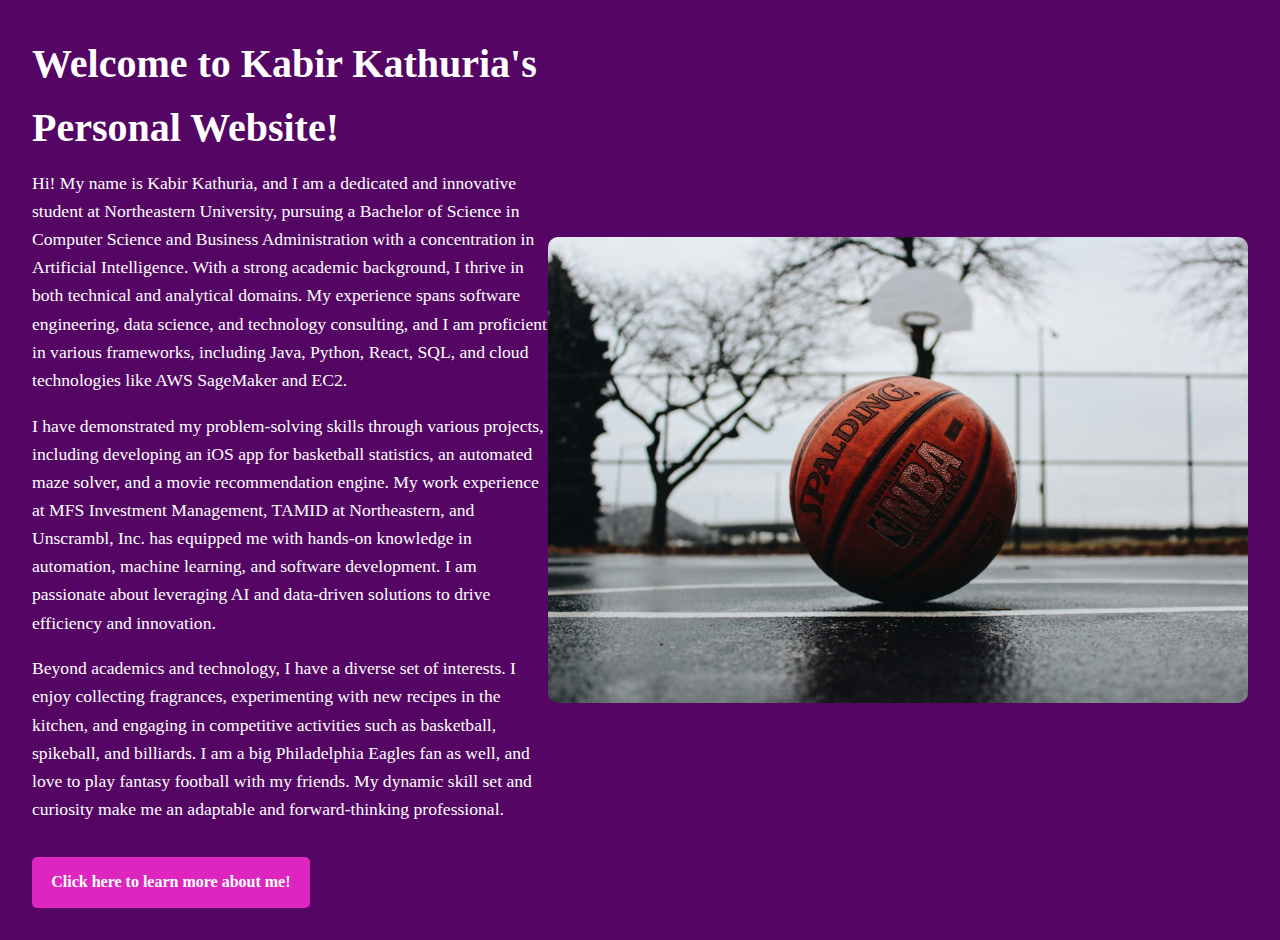
<file: index.html>
<!DOCTYPE html>
<html lang="en">
<head>
    <meta charset="UTF-8">
    <meta name="viewport" content="width=device-width, initial-scale=1.0">
    <title>Kabir Kathuria's Personal Website</title>
    <link rel="stylesheet" href="website.css">
</head>
<body>
    <header class="hero">
        <div class="hero-content">
            <h1>Welcome to Kabir Kathuria's Personal Website!</h1>
            <p>Hi! My name is Kabir Kathuria, and I am a dedicated and innovative student at Northeastern University, pursuing a Bachelor of Science in Computer Science and Business Administration with a concentration in Artificial Intelligence. With a strong academic background, I thrive in both technical and analytical domains. My experience spans software engineering, data science, and technology consulting, and I am proficient in various frameworks, including Java, Python, React, SQL, and cloud technologies like AWS SageMaker and EC2.</p>
            <p>I have demonstrated my problem-solving skills through various projects, including developing an iOS app for basketball statistics, an automated maze solver, and a movie recommendation engine. My work experience at MFS Investment Management, TAMID at Northeastern, and Unscrambl, Inc. has equipped me with hands-on knowledge in automation, machine learning, and software development. I am passionate about leveraging AI and data-driven solutions to drive efficiency and innovation.</p>
            <p>Beyond academics and technology, I have a diverse set of interests. I enjoy collecting fragrances, experimenting with new recipes in the kitchen, and engaging in competitive activities such as basketball, spikeball, and billiards. I am a big Philadelphia Eagles fan as well, and love to play fantasy football with my friends. My dynamic skill set and curiosity make me an adaptable and forward-thinking professional.</p>
            <a href="aboutme.html" class="hero-button">Click here to learn more about me!</a>
        </div>
        <img src="tj-dragotta-Gl0jBJJTDWs-unsplash.jpg" alt="basketball" class="hero-image">
    </header>
</body>
</html>
</file>
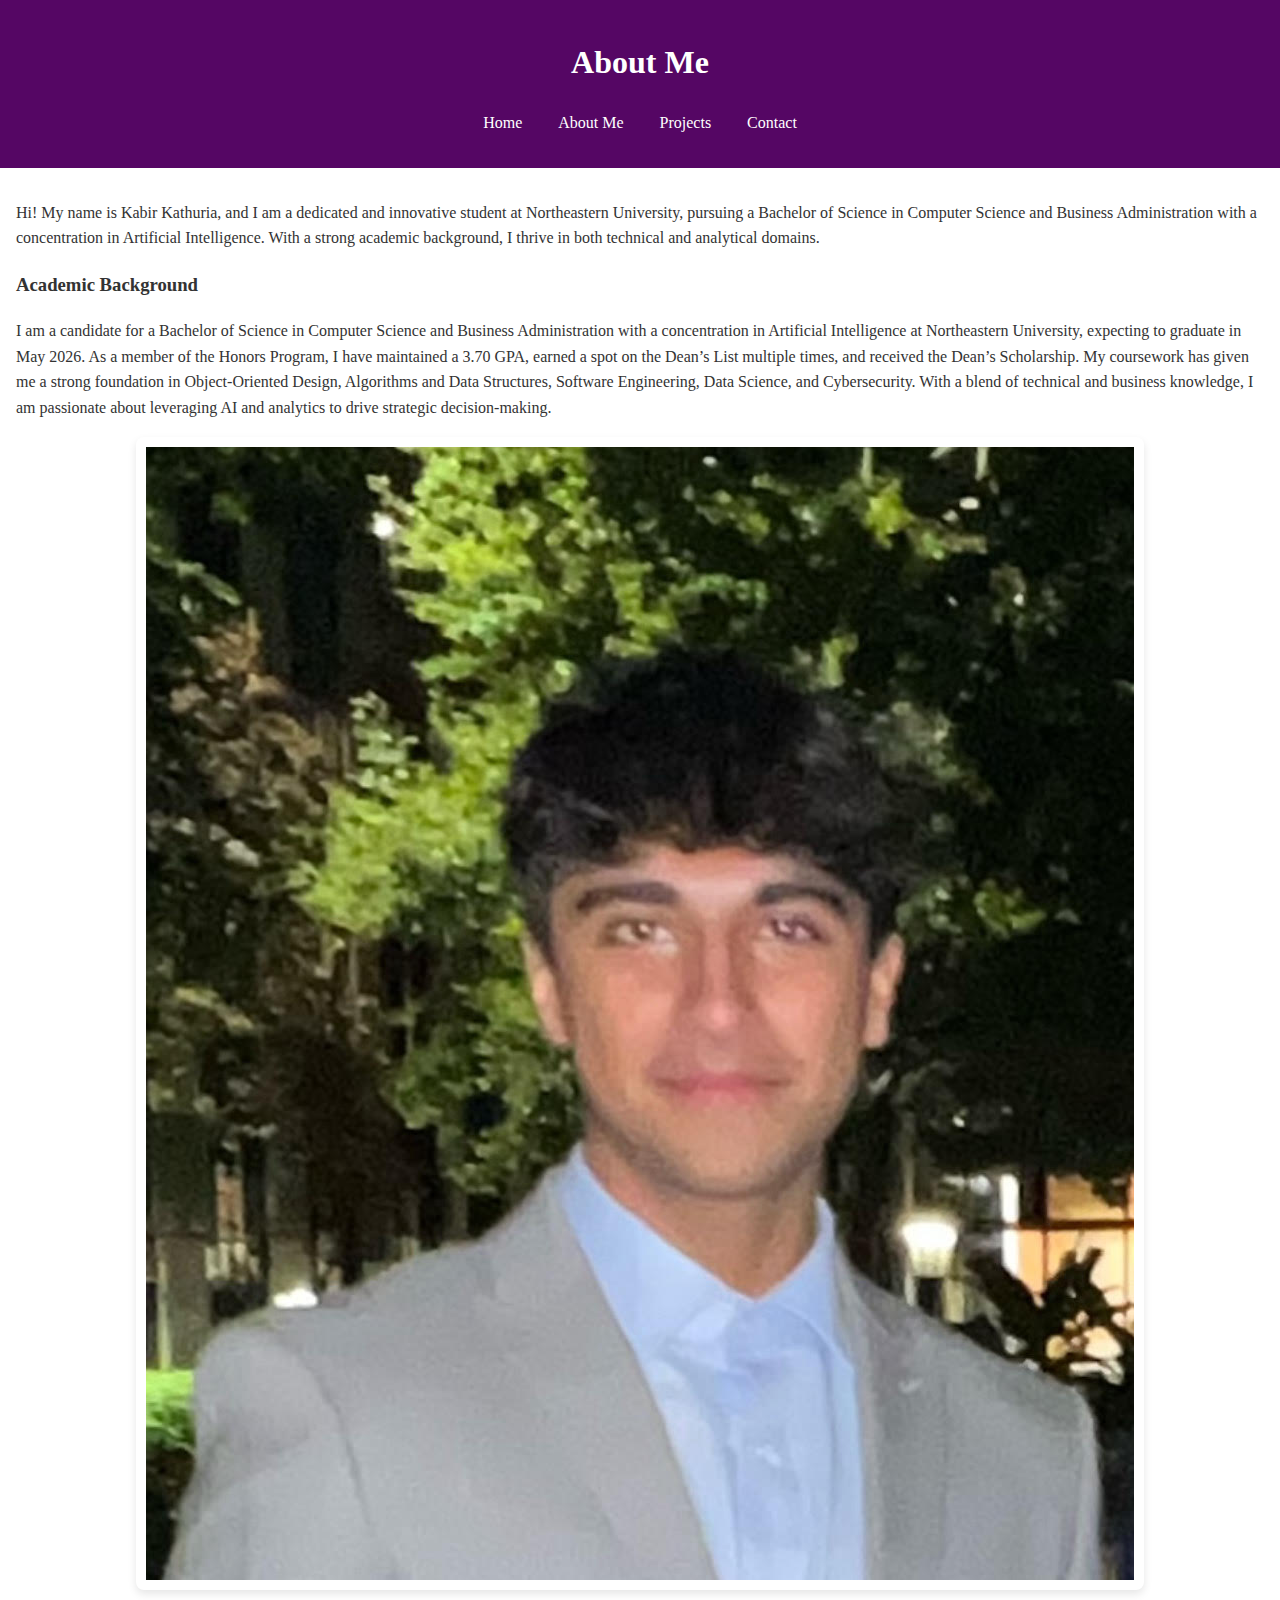
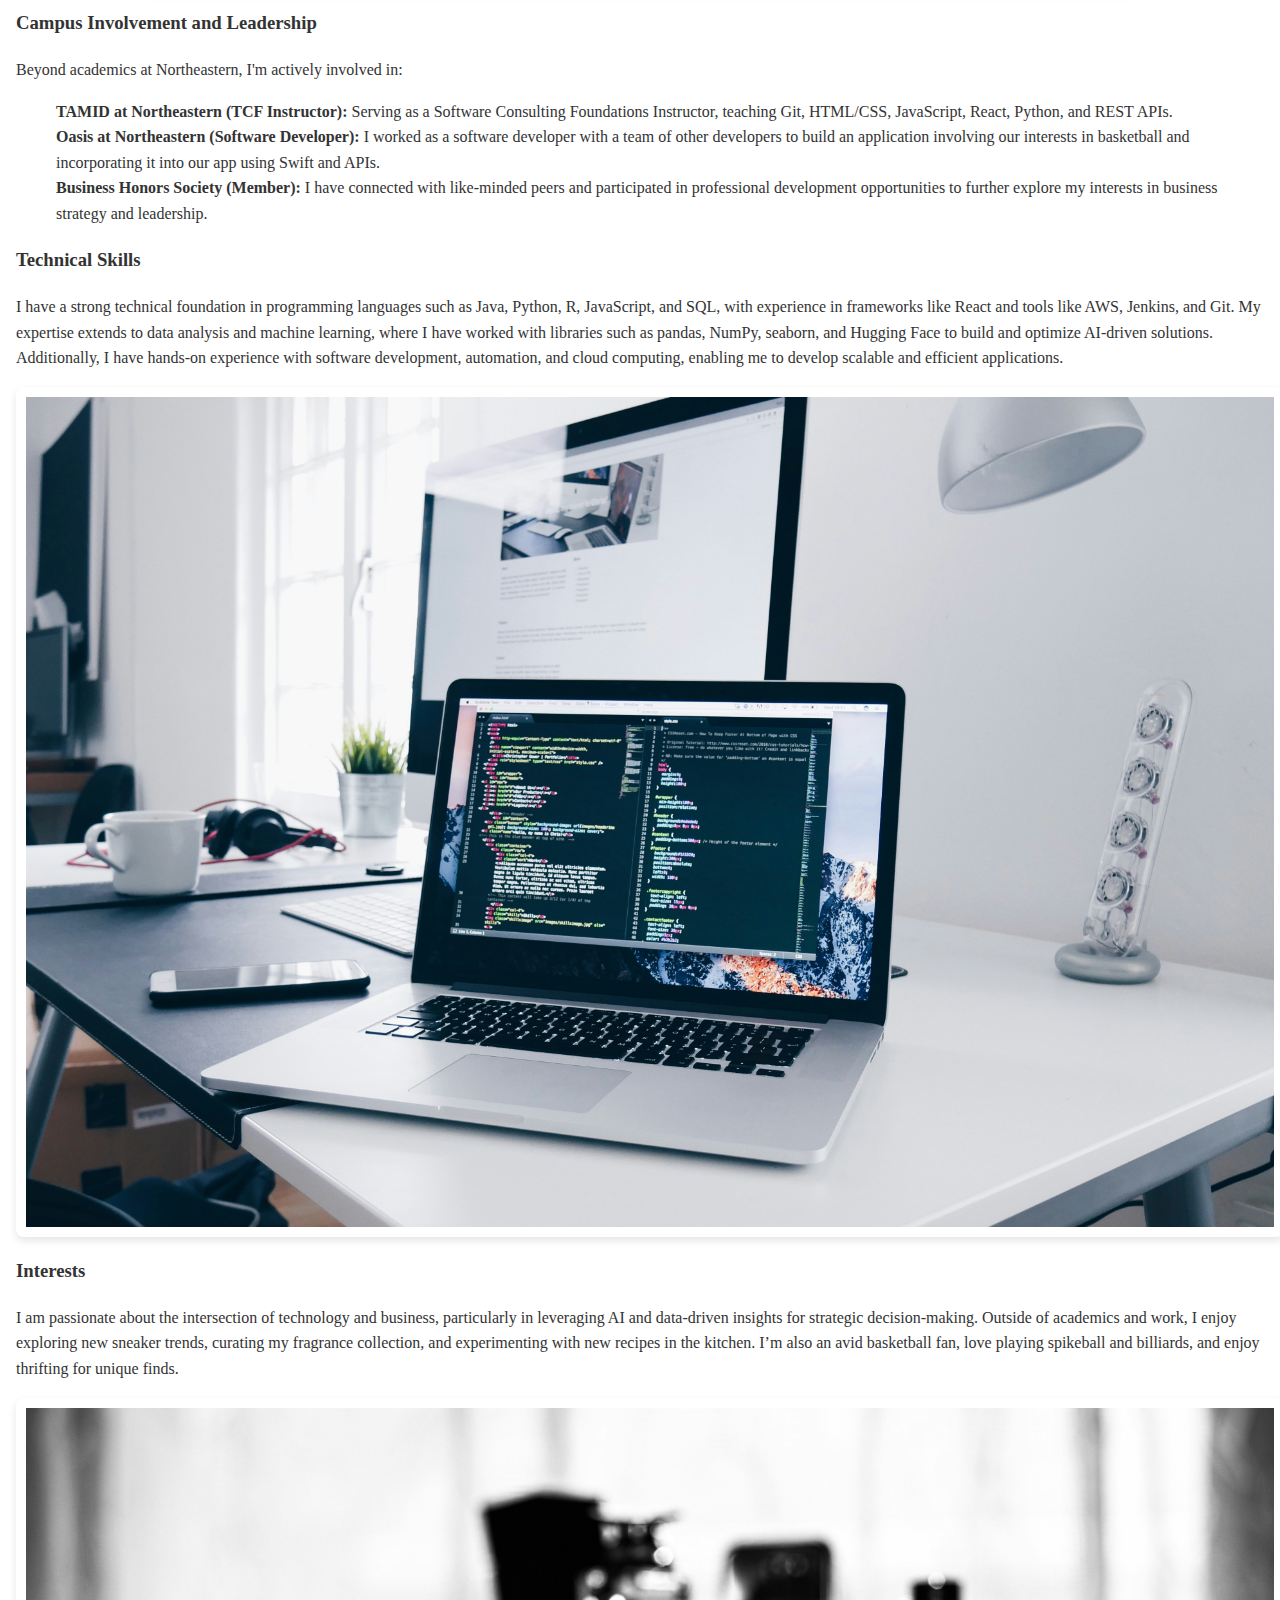
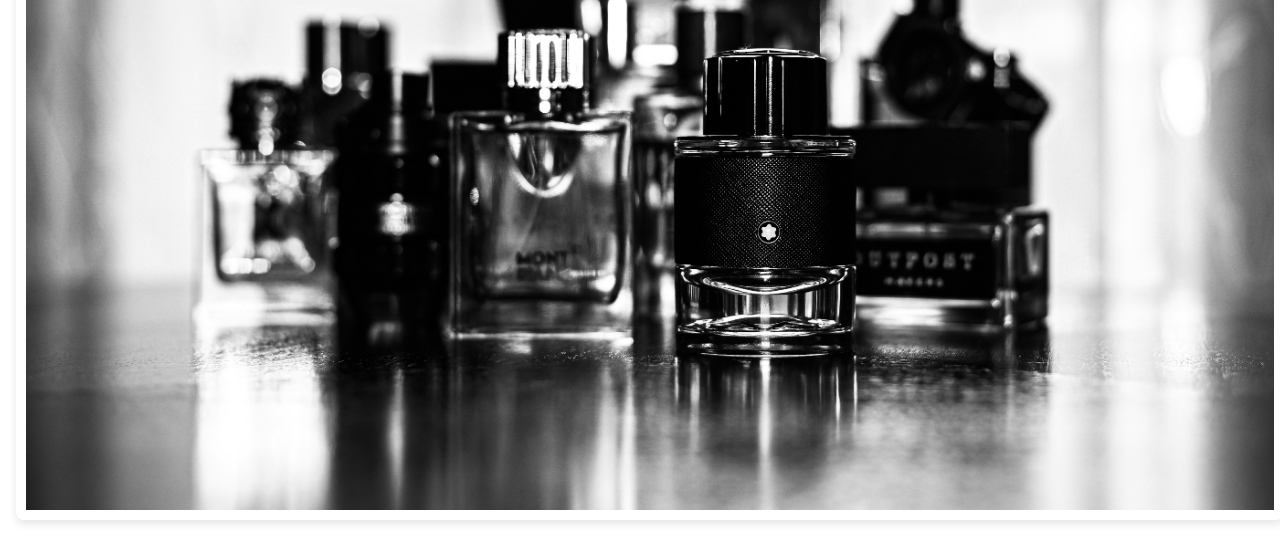
<file: aboutme.html>
<!DOCTYPE html>
<html lang="en">
<head>
    <meta charset="UTF-8">
    <meta name="viewport" content="width=device-width, initial-scale=1.0">
    <title>Kabir Kathuria's About Me</title>
    <link rel="stylesheet" href="website.css">
</head>
<body>
    <header>
        <h1>About Me</h1>
        <nav>
            <a href="index.html">Home</a>
            <a href="aboutme.html">About Me</a>
            <a href="projects.html">Projects</a>
            <a href="contact.html">Contact</a>
        </nav>
    </header>
    <section>
        <p>Hi! My name is Kabir Kathuria, and I am a dedicated and innovative student at Northeastern University, pursuing a Bachelor of Science in Computer Science and Business Administration with a concentration in Artificial Intelligence. With a strong academic background, I thrive in both technical and analytical domains.</p>
        
        <h3>Academic Background</h3>
        <p>I am a candidate for a Bachelor of Science in Computer Science and Business Administration with a concentration in Artificial Intelligence at Northeastern University, expecting to graduate in May 2026. As a member of the Honors Program, I have maintained a 3.70 GPA, earned a spot on the Dean’s List multiple times, and received the Dean’s Scholarship. My coursework has given me a strong foundation in Object-Oriented Design, Algorithms and Data Structures, Software Engineering, Data Science, and Cybersecurity. With a blend of technical and business knowledge, I am passionate about leveraging AI and analytics to drive strategic decision-making.</p>
        
        <img src="headshot.jpeg" alt="headshot" class="responsive-image">

        <h3>Campus Involvement and Leadership</h3>
        <p>Beyond academics at Northeastern, I'm actively involved in:</p>
        <ul>
            <li><strong>TAMID at Northeastern (TCF Instructor):</strong> Serving as a Software Consulting Foundations Instructor, teaching Git, HTML/CSS, JavaScript, React, Python, and REST APIs.</li>
            <li><strong>Oasis at Northeastern (Software Developer):</strong> I worked as a software developer with a team of other developers to build an application involving our interests in basketball and incorporating it into our app using Swift and APIs.</li>
            <li><strong>Business Honors Society (Member):</strong> I have connected with like-minded peers and participated in professional development opportunities to further explore my interests in business strategy and leadership.</li>
        </ul>

        <h3>Technical Skills</h3>
        <p>I have a strong technical foundation in programming languages such as Java, Python, R, JavaScript, and SQL, with experience in frameworks like React and tools like AWS, Jenkins, and Git. My expertise extends to data analysis and machine learning, where I have worked with libraries such as pandas, NumPy, seaborn, and Hugging Face to build and optimize AI-driven solutions. Additionally, I have hands-on experience with software development, automation, and cloud computing, enabling me to develop scalable and efficient applications.</p>
        
        <img src="christopher-gower-m_HRfLhgABo-unsplash.jpg" alt="java" class="responsive-image">
        
        <h3>Interests</h3>
        <p>I am passionate about the intersection of technology and business, particularly in leveraging AI and data-driven insights for strategic decision-making. Outside of academics and work, I enjoy exploring new sneaker trends, curating my fragrance collection, and experimenting with new recipes in the kitchen. I’m also an avid basketball fan, love playing spikeball and billiards, and enjoy thrifting for unique finds.</p>
        
        <img src="nolan-kent-aZM1ng82J40-unsplash.jpg" alt="fragrances" class="responsive-image">
    </section>
</body>
</html>
</file>
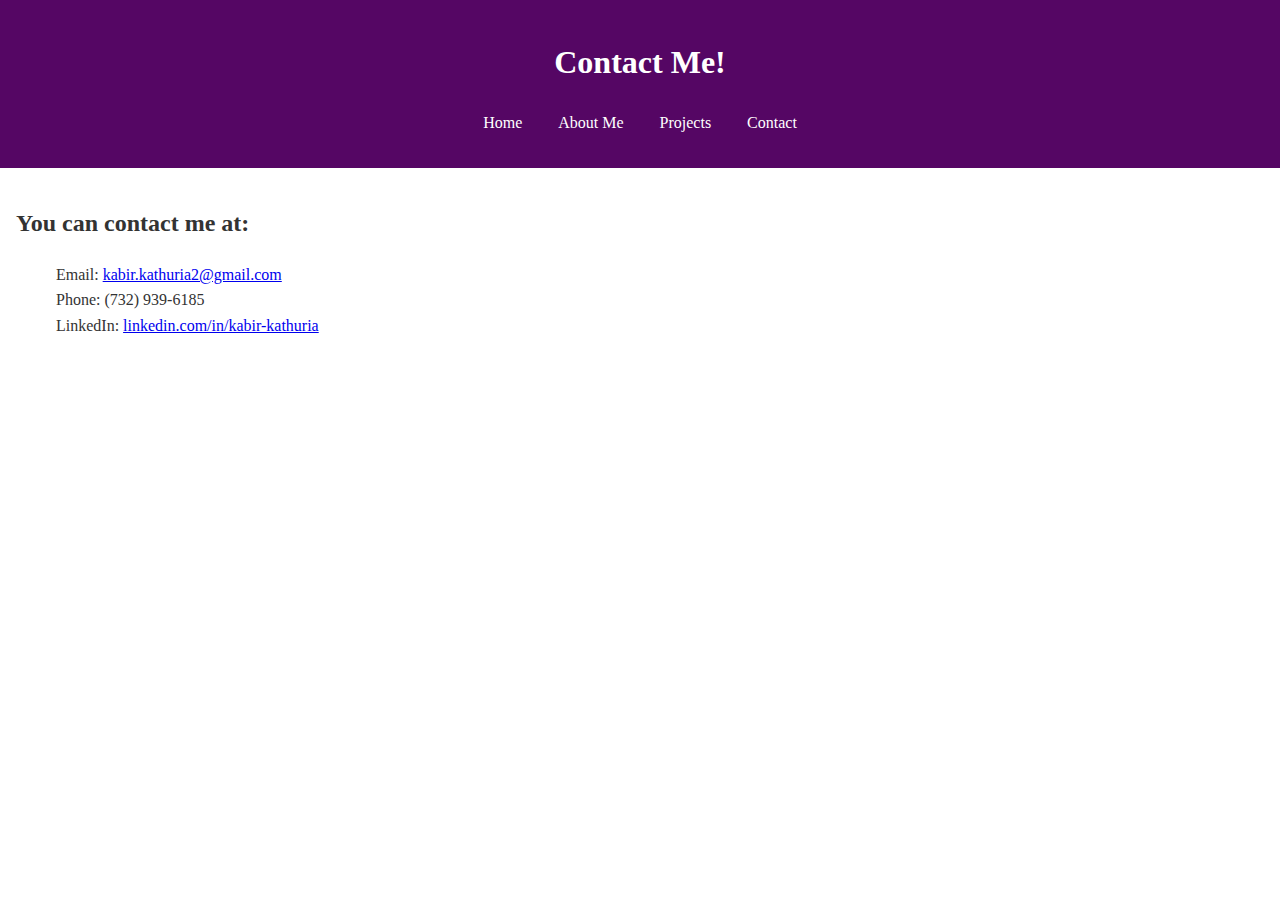
<file: contact.html>
<!DOCTYPE html>
<html lang="en">
<head>
    <meta charset="UTF-8">
    <meta name="viewport" content="width=device-width, initial-scale=1.0">
    <title>Kabir Kathuria's Contact Me</title>
    <link rel="stylesheet" href="website.css">
</head>
<body>
    <header>
        <h1>Contact Me!</h1>
        <nav>
            <a href="index.html">Home</a>
            <a href="aboutme.html">About Me</a>
            <a href="projects.html">Projects</a>
            <a href="contact.html">Contact</a>
        </nav>
    </header>
    <section>
        <h2>You can contact me at:</h2>
        <ul>
            <li>Email: <a href="mailto:kabir.kathuria2@gmail.com">kabir.kathuria2@gmail.com</a></li>
            <li>Phone: (732) 939-6185</li>
            <li>LinkedIn: <a href="https://www.linkedin.com/in/kabir-kathuria/" target="_blank" rel="noopener">linkedin.com/in/kabir-kathuria</a></li>
        </ul>
    </section>
</body>
</html>
</file>
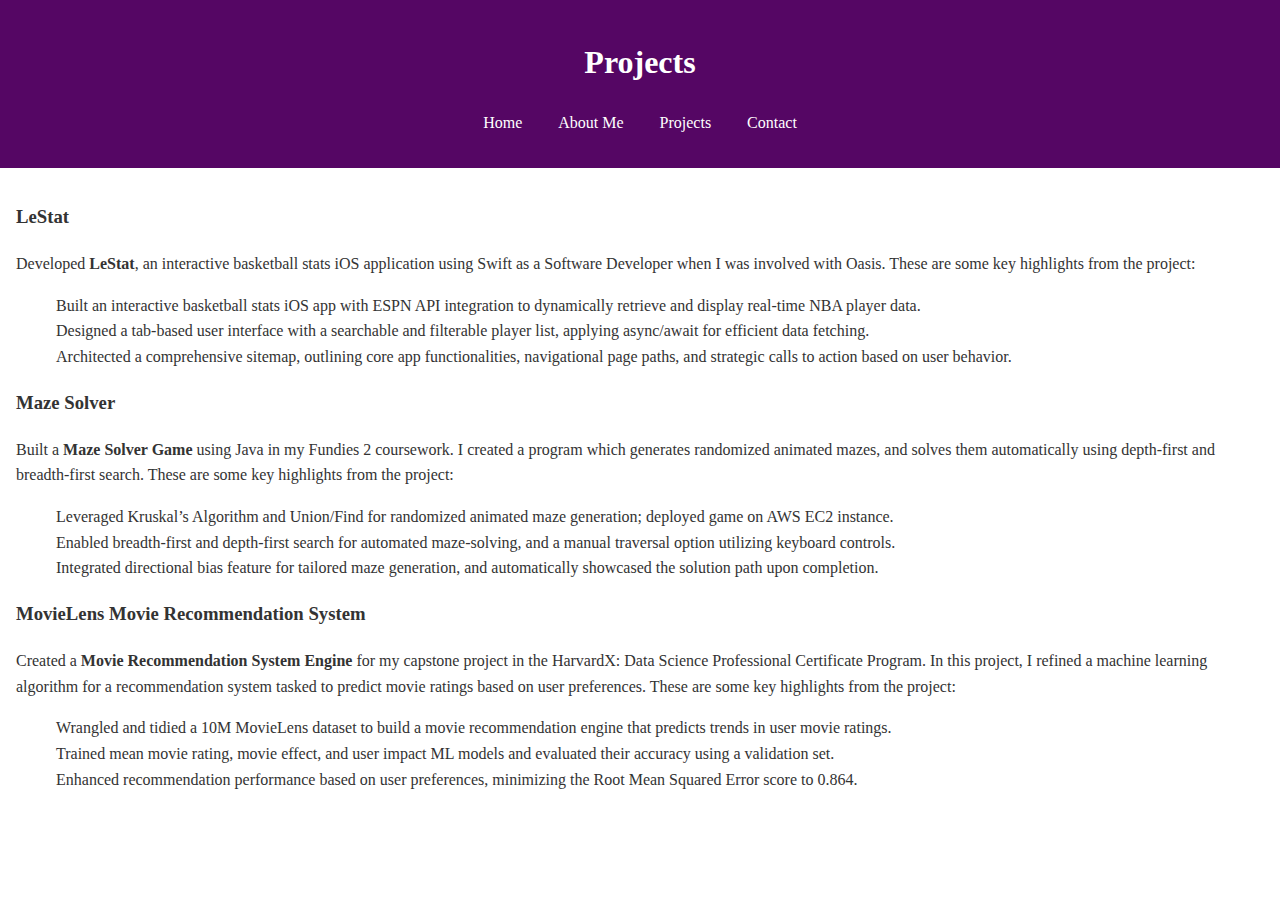
<file: projects.html>
<!DOCTYPE html>
<html lang="en">
<head>
    <meta charset="UTF-8">
    <meta name="viewport" content="width=device-width, initial-scale=1.0">
    <title>Kabir Kathuria's Projects</title>
    <link rel="stylesheet" href="website.css">
</head>
<body>
    <header>
        <h1>Projects</h1>
        <nav>
            <a href="index.html">Home</a>
            <a href="aboutme.html">About Me</a>
            <a href="projects.html">Projects</a>
            <a href="contact.html">Contact</a>
        </nav>
    </header>
    <section>
        <h3>LeStat</h3>
        <p>Developed <strong>LeStat</strong>, an interactive basketball stats iOS application using Swift as a Software Developer when I was involved with Oasis. These are some key highlights from the project:</p>
        <ul>
            <li>Built an interactive basketball stats iOS app with ESPN API integration to dynamically retrieve and display real-time NBA player data.</li>
            <li>Designed a tab-based user interface with a searchable and filterable player list, applying async/await for efficient data fetching.</li>
            <li>Architected a comprehensive sitemap, outlining core app functionalities, navigational page paths, and strategic calls to action based on user behavior.</li>
        </ul>

        <h3>Maze Solver</h3>
        <p>Built a <strong>Maze Solver Game</strong> using Java in my Fundies 2 coursework. I created a program which generates randomized animated mazes, and solves them automatically using depth-first and breadth-first search. These are some key highlights from the project:</p>
        <ul>
            <li>Leveraged Kruskal’s Algorithm and Union/Find for randomized animated maze generation; deployed game on AWS EC2 instance.</li>
            <li>Enabled breadth-first and depth-first search for automated maze-solving, and a manual traversal option utilizing keyboard controls.</li>
            <li>Integrated directional bias feature for tailored maze generation, and automatically showcased the solution path upon completion.</li>
        </ul>

        <h3>MovieLens Movie Recommendation System</h3>
        <p>Created a <strong>Movie Recommendation System Engine</strong> for my capstone project in the HarvardX: Data Science Professional Certificate Program. In this project, I refined a machine learning algorithm for a recommendation system tasked to predict movie ratings based on user preferences. These are some key highlights from the project:</p>
        <ul>
            <li>Wrangled and tidied a 10M MovieLens dataset to build a movie recommendation engine that predicts trends in user movie ratings.</li>
            <li>Trained mean movie rating, movie effect, and user impact ML models and evaluated their accuracy using a validation set.</li>
            <li>Enhanced recommendation performance based on user preferences, minimizing the Root Mean Squared Error score to 0.864.</li>
        </ul>
    </section>
</body>
</html>
</file>
<file: website.css>
body {
    font-family: 'Times New Roman', Times, serif;
    line-height: 1.6;
    color: #333;
    margin: 0;
    padding: 0;
}

header {
    background: #550664;
    color: #fff;
    padding: 1em;
    text-align: center;
}

header.hero {
    display: flex;
    align-items: center;
    justify-content: space-between;
    padding: 2em;
    background-color: #550664;
    text-align: left;
    color: #fff;
}

.hero-content {
    max-width: 600px;
}

.hero h1 {
    font-size: 2.5em;
    margin: 0;
}

.hero p {
    font-size: 1.1em;
    margin-top: 0.5em;
}

.hero-image {
    max-width: 700px;
    height: auto;
    border-radius: 10px;
}

.hero-button {
    display: inline-block;
    margin-top: 1em;
    padding: 0.8em 1.2em;
    background-color: #de25bf;
    color: #fff;
    text-decoration: none;
    border-radius: 5px;
    font-weight: bold;
}

.hero-button:hover {
    background-color: #e594d8;
}

nav {
    margin: 1em 0;
}

nav a {
    color: #fff;
    margin: 0 1em;
    text-decoration: none;
}

nav a:hover {
    text-decoration: underline;
}

section {
    padding: 1em;
}

section img {
    max-width: 100%;
    height: auto;
    padding: 10px;
}

ul {
    list-style-type: none;
}

footer {
    text-align: center;
    padding: 1em;
    background-color: #ecf0f1;
}

.responsive-image {
    max-width: 100%;
    height: auto;
    display: block;
    margin: 1em auto;
    border-radius: 8px;
    box-shadow: 0 4px 8px rgba(0, 0, 0, 0.1);
    transition: transform 0.3s ease-in-out;
    text-align: center;
}
</file>
